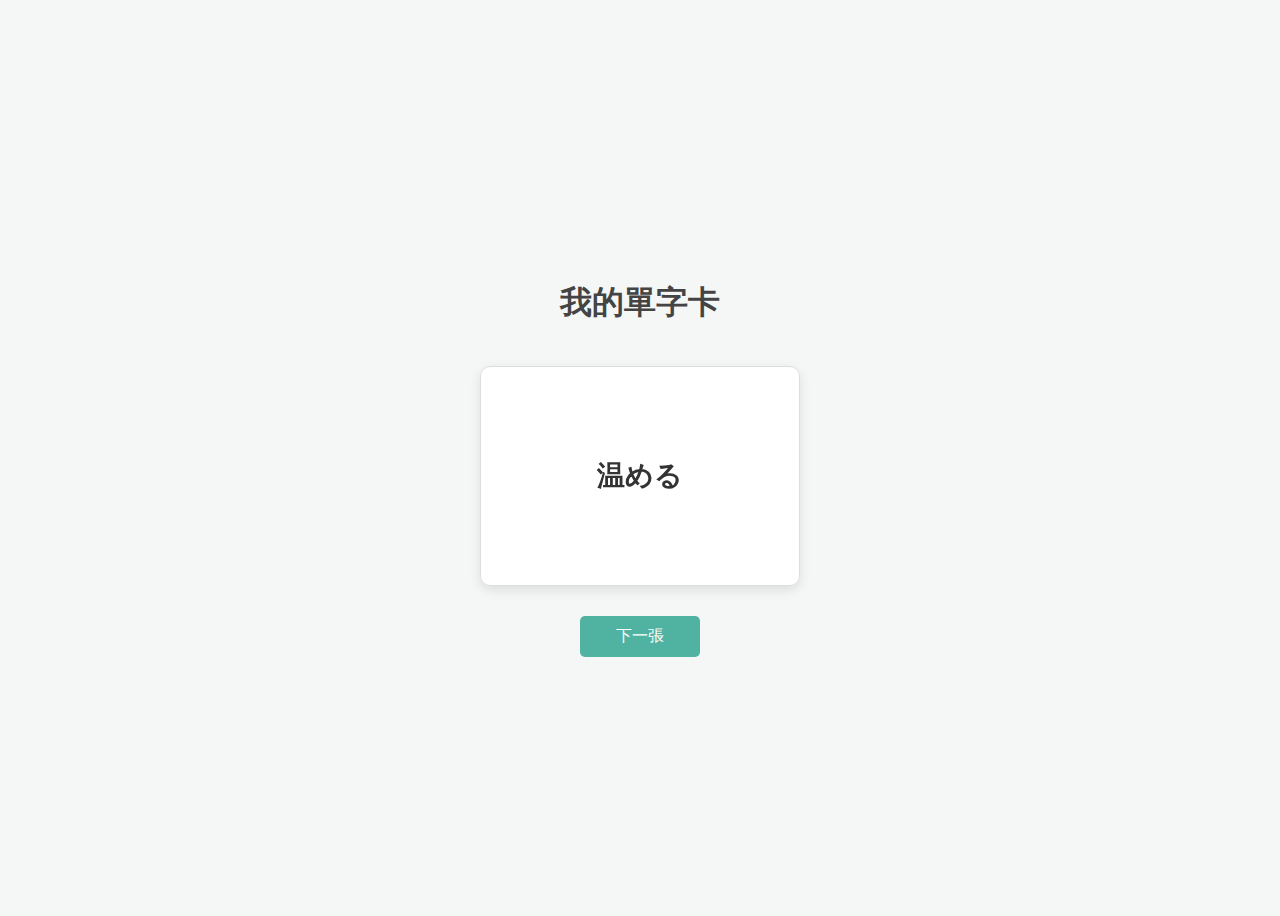
<file: index.html>
<!DOCTYPE html>
<html lang="zh-Hant">
<head>
    <meta charset="UTF-8">
    <meta name="viewport" content="width=device-width, initial-scale=1.0">
    <title>我的單字卡</title>
    <link rel="stylesheet" href="style.css">
</head>
<body>

    <h1>我的單字卡</h1>

    <div class="flashcard-container">
        <div class="flashcard" id="flashcard">
            <div class="card-face card-front" id="card-front">
                </div>
            <div class="card-face card-back" id="card-back">
                </div>
        </div>
    </div>

    <button id="next-button">下一張</button>

    <script src="script.js"></script>
</body>
</html>
</file>
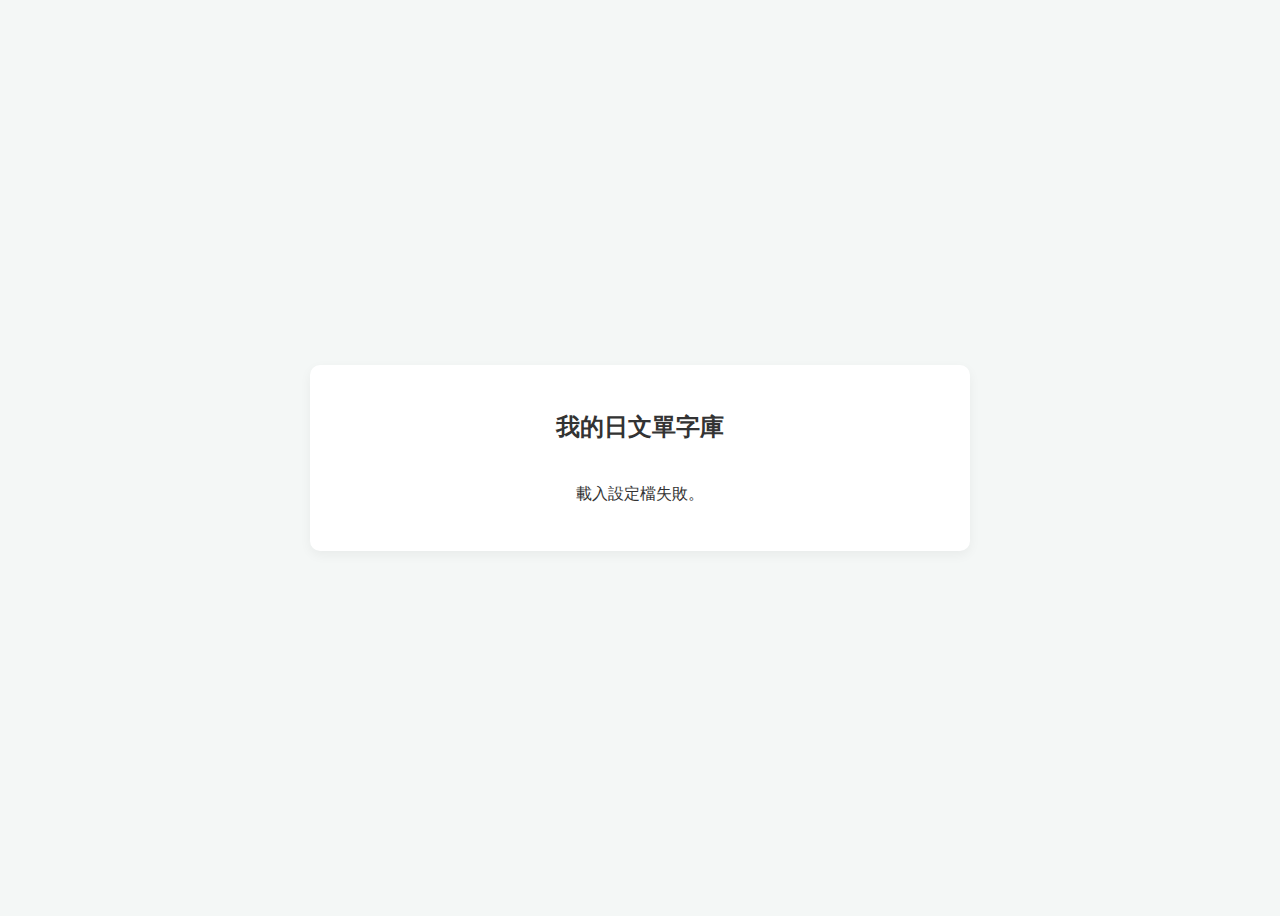
<file: beta/index.html>
<!DOCTYPE html>
<html lang="zh-Hant">
<head>
    <meta charset="UTF-8">
    <meta name="viewport" content="width=device-width, initial-scale=1.0">
    <title>載入中...</title>
    <link rel="stylesheet" href="style.css">
</head>
<body>

    <div class="homepage-container">
        
        <h1 id="main-title">請選擇想練習的單字庫</h1>
        
        <div class="list-options" id="list-container">
            </div>

    </div>

    <script src="homepage.js"></script>
</body>
</html>
</file>
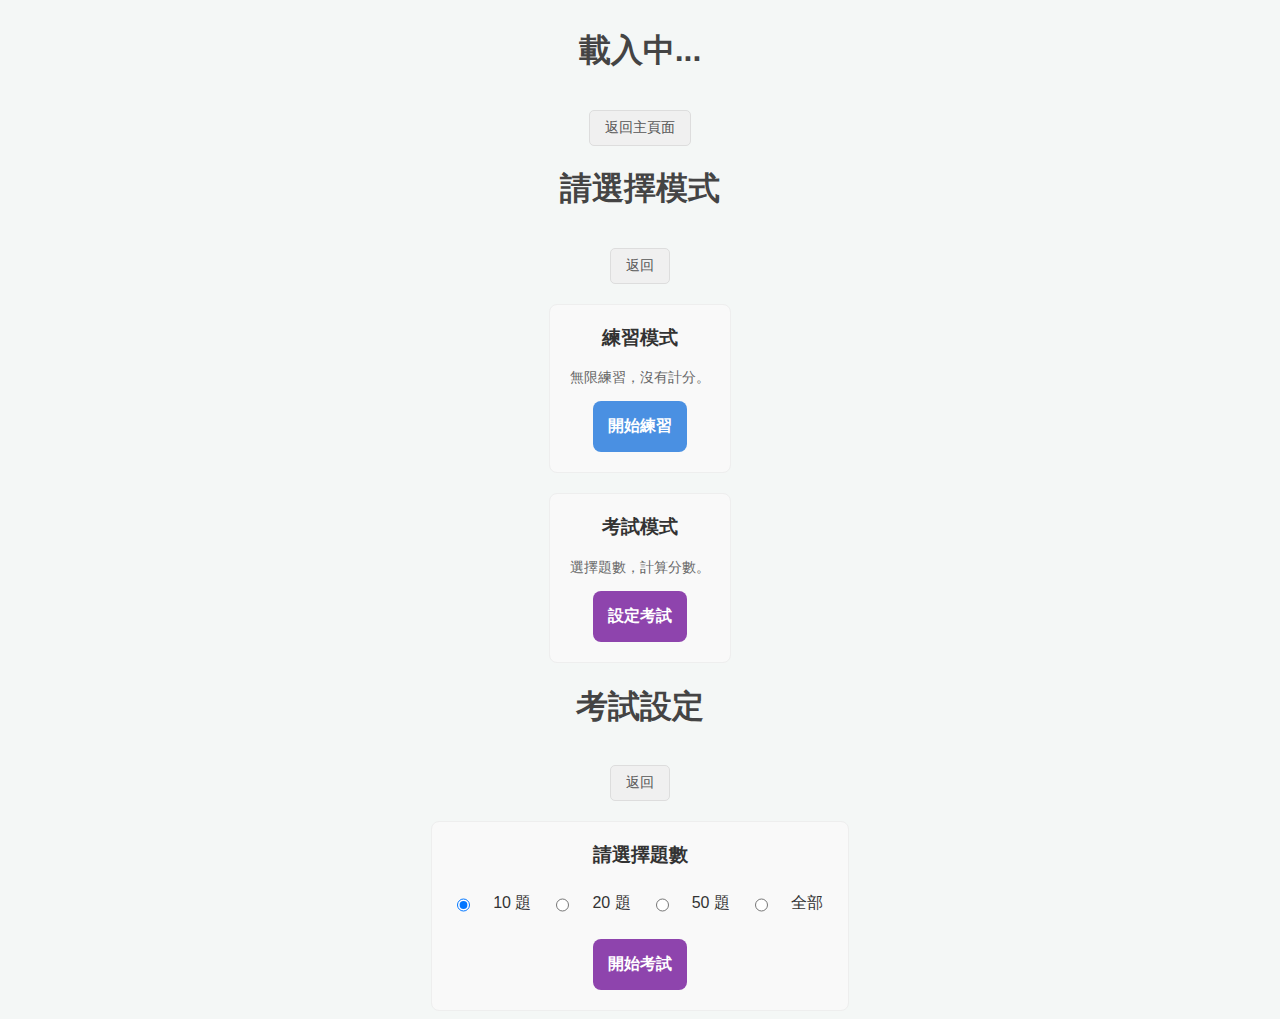
<file: quiz.html>
<!DOCTYPE html>
<html lang="zh-Hant">
<head>
    <meta charset="UTF-8">
    <meta name="viewport" content="width=device-width, initial-scale=1.0">
    <title>我的單字卡</title>
    <link rel="stylesheet" href="style.css">
</head>
<body>

    <div id="mode-choice-area" class="setup-container">
        <h1 id="mode-choice-title">載入中...</h1>
        <a href="index.html" class="home-button">返回主頁面</a>
        <div id="mode-button-container" class="button-group"></div>
    </div>

    <div id="practice-exam-choice-area" class="setup-container">
        <h1 id="practice-exam-title">請選擇模式</h1>
        <a href="javascript:location.reload()" class="home-button">返回</a>
        <div class="mode-container">
            <h3>練習模式</h3>
            <p>無限練習，沒有計分。</p>
            <button id="start-practice-btn" class="option-button review-mode">開始練習</button>
        </div>
        <div class="mode-container">
            <h3>考試模式</h3>
            <p>選擇題數，計算分數。</p>
            <button id="start-exam-setup-btn" class="option-button mcq-mode">設定考試</button>
        </div>
    </div>

    <div id="exam-setup-area" class="setup-container">
        <h1 id="exam-setup-title">考試設定</h1>
        <a href="javascript:location.reload()" class="home-button">返回</a>
        <div class="mode-container">
            <h3>請選擇題數</h3>
            <div class="exam-options">
                <input type="radio" id="q10" name="exam-length" value="10" checked>
                <label for="q10">10 題</label>
                <input type="radio" id="q20" name="exam-length" value="20">
                <label for="q20">20 題</label>
                <input type="radio" id="q50" name="exam-length" value="50">
                <label for="q50">50 題</label>
                <input type="radio" id="qAll" name="exam-length" value="all">
                <label for="qAll">全部</label>
            </div>
            <button id="start-exam-final-btn" class="option-button mcq-mode">開始考試</button>
        </div>
    </div>

    <div id="quiz-main-area">
        <div id="exam-progress-bar"></div>
        <a href="index.html" class="home-button">返回主頁面</a> <div class="flashcard-container">
            <div class="flashcard" id="flashcard">
                <div class="card-face card-front" id="card-front"></div>
                <div class="card-face card-back" id="card-back"></div>
            </div>
        </div>

        <div class="mcq-options-section" id="mcq-options-section"></div>
        <div class="quiz-input-section" id="quiz-input-section">
            <input type="text" id="answer-input" placeholder="請輸入答案" autocomplete="off" autocapitalize="none">
        </div>
        <button id="next-button">下一張</button>
    </div>

    <div id="exam-results-area" class="setup-container">
        </div>

    <script src="quiz.js"></script>
</body>
</html>
</file>
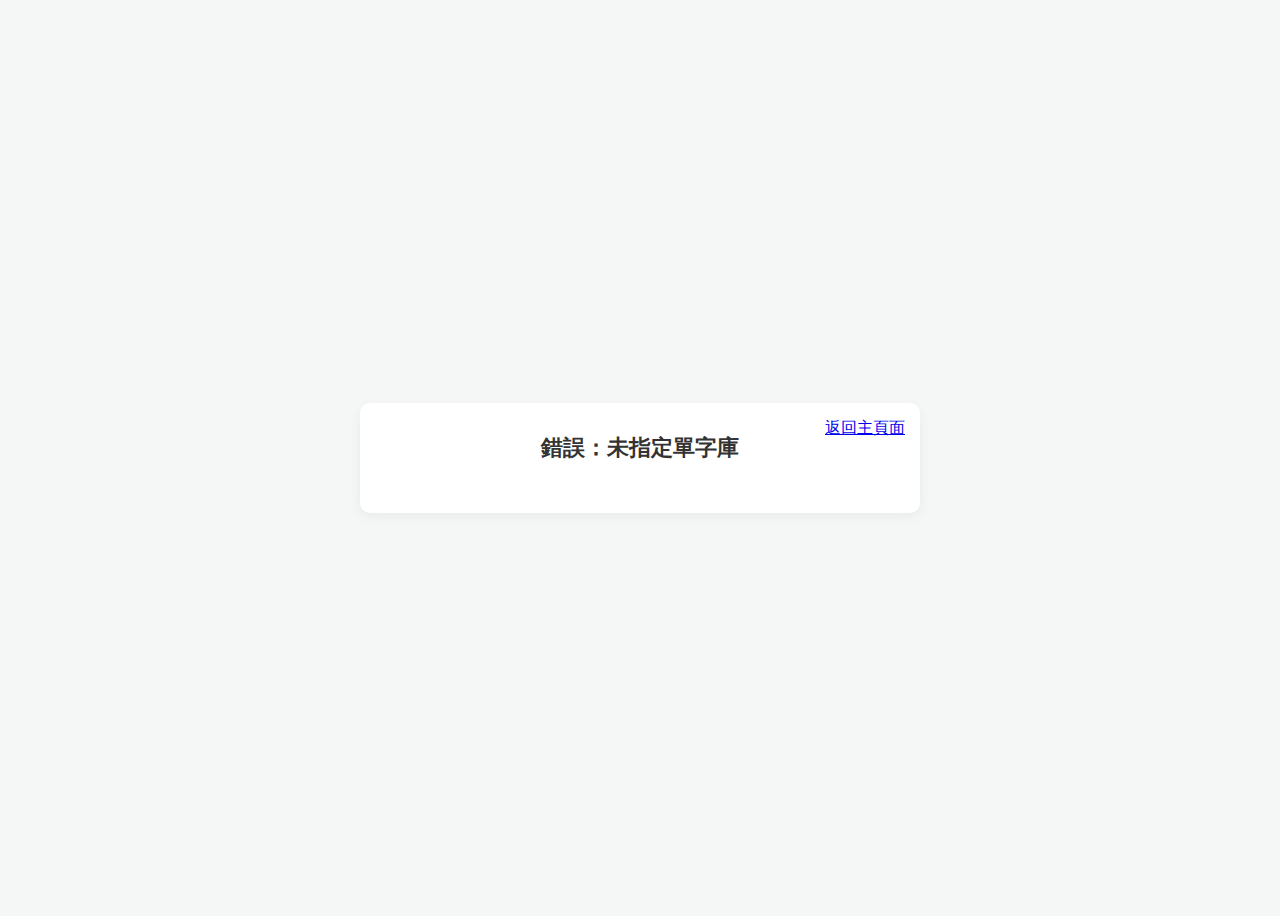
<file: beta/quiz.html>
<!DOCTYPE html>
<html lang="zh-Hant">
<head>
    <meta charset="UTF-8">
    <meta name="viewport" content="width=device-width, initial-scale=1.0">
    <title>我的單字卡</title>
    <link rel="stylesheet" href="style.css">
</head>
<body>

    <div id="mode-choice-area" class="setup-container">
        <h1 id="mode-choice-title">載入中...</h1>
        <a href="index.html" class="home-button">返回主頁面</a>
        <div id="mode-button-container" class="button-group"></div>
    </div>

    <div id="practice-exam-choice-area" class="setup-container">
        <h1 id="practice-exam-title">請選擇模式</h1>
        <a href="javascript:location.reload()" class="home-button">返回</a>
        
        <div class="mode-container">
            <h3>練習模式</h3>
            <p>無限練習，沒有計分。</p>
            <button id="start-practice-btn" class="option-button review-mode">開始練習</button>
        </div>

        <div class="mode-container">
            <h3>考試模式</h3>
            <p>選擇題數，計算分數。</p>
            <button id="start-exam-setup-btn" class="option-button mcq-mode">設定考試</button>
        </div>
    </div>

    <div id="exam-setup-area" class="setup-container">
        <h1 id="exam-setup-title">考試設定</h1>
        <a href="javascript:location.reload()" class="home-button">返回</a>
        
        <div class="mode-container">
            <h3>請選擇題數</h3>
            <div class="exam-options">
                <input type="radio" id="q10" name="exam-length" value="10" checked>
                <label for="q10">10 題</label>
                
                <input type="radio" id="q20" name="exam-length" value="20">
                <label for="q20">20 題</label>
                
                <input type="radio" id="q50" name="exam-length" value="50">
                <label for="q50">50 題</label>
                
                <input type="radio" id="qAll" name="exam-length" value="all">
                <label for="qAll">全部</label>
            </div>
            <button id="start-exam-final-btn" class="option-button mcq-mode">開始考試</button>
        </div>
    </div>

    <div id="quiz-main-area">
        <div id="exam-progress-bar"></div>
        <a href="javascript:location.reload()" class="home-button">返回</a>

        <div class="flashcard-container">
            <div class="flashcard" id="flashcard">
                <div class="card-face card-front" id="card-front"></div>
                <div class="card-face card-back" id="card-back"></div>
            </div>
        </div>

        <div class="mcq-options-section" id="mcq-options-section"></div>
        <div class="quiz-input-section" id="quiz-input-section">
            <input type="text" id="answer-input" placeholder="請輸入答案" autocomplete="off" autocapitalize="none">
        </div>

        <button id="next-button">下一張</button>
    </div>

    <div id="exam-results-area" class="setup-container">
        </div>

    <script src="quiz.js"></script>
</body>
</html>
</file>
<file: style.css>
/* --- 1. 基本頁面樣式 (共用) --- */
body {
    font-family: -apple-system, BlinkMacSystemFont, "Segoe UI", Roboto, Helvetica, Arial, sans-serif;
    display: flex;
    flex-direction: column;
    justify-content: center;
    align-items: center;
    min-height: 100vh;
    background-color: #f4f7f6;
    color: #333;
    text-align: center;
}
h1 { color: #444; }

/* --- 2. ⭐️ 首頁 (index.html) 樣式 (已升級) ⭐️ --- */
.homepage-container {
    width: 90%;
    max-width: 600px;
    margin: 40px auto;
    padding: 30px;
    background-color: #ffffff;
    border-radius: 10px;
    box-shadow: 0 4px 12px rgba(0,0,0,0.05);
    text-align: center;
}
.homepage-container h1 {
    font-size: 24px;
    color: #333;
    margin-bottom: 20px;
}
.list-options {
    display: flex;
    flex-direction: column;
    gap: 15px;
    margin-top: 25px; /* ⭐️ 為勾選框留出空間 */
}
.list-item {
    background-color: #fafafa;
    border: 1px solid #eee;
    border-radius: 8px;
    padding: 20px;
}
.list-item h4 {
    margin: 0 0 15px 0;
    color: #333;
}
.button-group {
    display: flex;
    flex-direction: column; 
    gap: 10px;
}
.option-button {
    flex: 1;
    padding: 15px;
    color: white;
    font-size: 16px;
    font-weight: bold;
    text-decoration: none;
    border-radius: 8px;
    transition: all 0.3s ease;
    cursor: pointer;
    border: none;
}
.option-button:hover {
    transform: translateY(-2px);
    box-shadow: 0 4px 10px rgba(0,0,0,0.1);
}
/* (按鈕顏色 - 不變) */
.option-button.review-mode { background-color: #4a90e2; }
.option-button.review-mode:hover { background-color: #3f7bbf; }
.option-button.quiz-mode { background-color: #50b3a2; }
.option-button.quiz-mode:hover { background-color: #409182; }
.option-button.mcq-mode { background-color: #8e44ad; }
.option-button.mcq-mode:hover { background-color: #732d91; }

/* ⭐️ 2b. 新增：考試模式勾選框 (首頁) ⭐️ */
.exam-toggle-container {
    background-color: #fdfdfd;
    border: 1px solid #eee;
    border-radius: 8px;
    padding: 15px 20px;
    text-align: left;
}
.exam-toggle-container label {
    display: flex;
    align-items: center;
    cursor: pointer;
    font-size: 18px;
    font-weight: bold;
    color: #333;
}
.exam-toggle-container input[type="checkbox"] {
    display: none; /* 隱藏預設勾選框 */
}
.exam-toggle-container .toggle-switch {
    position: relative;
    width: 40px;
    height: 22px;
    background-color: #ccc;
    border-radius: 11px;
    transition: background-color 0.3s;
    margin-right: 12px;
}
.exam-toggle-container .toggle-switch::before {
    content: "";
    position: absolute;
    width: 18px;
    height: 18px;
    border-radius: 50%;
    background-color: white;
    top: 2px;
    left: 2px;
    transition: transform 0.3s;
}
.exam-toggle-container input:checked + label .toggle-switch {
    background-color: #50b3a2; /* 綠色 */
}
.exam-toggle-container input:checked + label .toggle-switch::before {
    transform: translateX(18px);
}
.exam-toggle-container p {
    font-size: 12px;
    color: #888;
    margin: 5px 0 0 52px; /* 對齊文字 */
}


/* --- 3. ⭐️ 測驗設定區 (quiz.html) ⭐️ --- */
#quiz-setup-area {
    display: none; /* 預設隱藏 */
    width: 90%;
    max-width: 500px;
    margin: 40px auto;
    padding: 30px;
    background-color: #ffffff;
    border-radius: 10px;
    box-shadow: 0 4px 12px rgba(0,0,0,0.05);
    text-align: center;
}
#quiz-setup-area h1 {
    font-size: 22px;
    color: #333;
    margin-top: 0;
    margin-bottom: 20px;
}
.mode-container {
    background-color: #f9f9f9;
    border: 1px solid #eee;
    border-radius: 8px;
    padding: 20px;
    margin-top: 20px;
}
.mode-container h3 {
    margin-top: 0;
}
.mode-container p {
    font-size: 14px;
    color: #666;
}
.exam-options {
    display: flex;
    justify-content: center;
    gap: 15px;
    margin: 20px 0;
}
.exam-options label {
    cursor: pointer;
    padding: 5px;
}

/* --- 4. ⭐️ 測驗主體區 (quiz.html) ⭐️ --- */
#quiz-main-area {
    display: none; /* 預設隱藏 */
    width: 100%;
    max-width: 500px; 
    /* ⭐️ 關鍵：改回 flex，才能顯示 */
    display: none;
    flex-direction: column;
    align-items: center;
}

/* ⭐️ 新增：考試進度條 */
#exam-progress-bar {
    display: none; /* 預設隱藏 */
    width: 100%;
    max-width: 320px;
    padding: 10px;
    background-color: #fff;
    border: 1px solid #ddd;
    border-radius: 8px;
    box-shadow: 0 2px 5px rgba(0,0,0,0.05);
    /* ⭐️ 改回 flex，才能正常顯示 */
    display: none;
    justify-content: space-between;
    font-size: 14px;
    font-weight: bold;
    color: #333;
    box-sizing: border-box;
}

/* (返回按鈕) */
.home-button {
    display: inline-block;
    margin-top: 15px; 
    padding: 8px 15px;
    background-color: #f0f0f0;
    color: #555;
    text-decoration: none;
    border-radius: 5px;
    border: 1px solid #ddd;
    font-size: 14px;
    transition: all 0.2s ease;
}
.home-button:hover { background-color: #e0e0e0; }

/* (翻轉卡片樣式 - 不變) */
.flashcard-container { perspective: 1000px; margin: 20px; }
.flashcard {
    width: 320px;
    min-height: 220px;
    height: auto;
    display: grid;
    position: relative;
    transform-style: preserve-3d;
    transition: transform 0.6s;
    cursor: pointer;
    box-shadow: 0 4px 12px rgba(0,0,0,0.1);
    border-radius: 10px;
}
.card-face {
    grid-row-start: 1;
    grid-column-start: 1;
    width: 100%;
    height: 100%;
    backface-visibility: hidden;
    display: flex;
    justify-content: center;
    align-items: center;
    border-radius: 10px;
    box-sizing: border-box;
    padding: 20px;
}
.card-front {
    background-color: #ffffff;
    border: 1px solid #ddd;
    font-size: 28px;
    font-weight: bold;
    word-break: break-word;
}
.card-back {
    background-color: #4a90e2;
    color: white;
    transform: rotateY(180deg);
}
.flashcard.is-flipped {
    transform: rotateY(180deg);
}

/* (下一張按鈕 - 不變) */
button#next-button {
    padding: 10px 20px;
    font-size: 16px;
    background-color: #50b3a2;
    color: white;
    border: none;
    border-radius: 5px;
    cursor: pointer;
    transition: background-color 0.3s;
    margin-top: 10px;
    min-width: 120px; 
}
button#next-button:hover { background-color: #409182; }
button#next-button:disabled {
    background-color: #9e9e9e;
    cursor: not-allowed;
}

/* --- 5. ⭐️ 卡片背面 (新版) 樣式 (不變) ⭐️ --- */
.card-back {
    display: flex;
    flex-direction: column;
    justify-content: flex-start;
    align-items: stretch;
    text-align: left;
    padding: 15px 20px;
    word-break: break-word;
}
.back-item {
    display: flex;
    font-size: 18px;
    margin-bottom: 12px;
    border-bottom: 1px solid rgba(255, 255, 255, 0.2);
    padding-bottom: 8px;
}
.back-label {
    font-size: 16px;
    color: #cceeff;
    width: 70px; 
    flex-shrink: 0; 
}
.back-value {
    font-size: 18px;
    color: #ffffff;
    font-weight: bold;
}
.back-value.answer {
    color: #ffff00;
    font-size: 20px;
}

/* --- 6. ⭐️ 測驗 UI (MCQ, 輸入框) (不變) ⭐️ --- */
.quiz-input-section {
    display: none; 
    width: 100%;
    max-width: 320px; 
    margin: 15px 0;
}
#answer-input {
    width: 100%;
    padding: 12px;
    font-size: 18px;
    text-align: center;
    border: 2px solid #ccc;
    border-radius: 8px;
    box-sizing: border-box;
    transition: all 0.3s ease;
}
#answer-input:focus {
    border-color: #4a90e2;
    box-shadow: 0 0 8px rgba(74,144,226,0.3);
    outline: none;
}
#answer-input.correct {
    background-color: #e6ffed;
    border-color: #50b3a2;
}
#answer-input.incorrect {
    background-color: #ffe6e6;
    border-color: #e57373;
}
@keyframes shake {
  0%, 100% { transform: translateX(0); }
  10%, 30%, 50%, 70%, 90% { transform: translateX(-5px); }
  20%, 40%, 60%, 80% { transform: translateX(5px); }
}
.shake { animation: shake 0.5s ease-in-out; }
.mcq-options-section {
    display: none; 
    width: 100%;
    max-width: 320px; 
    margin: 15px 0;
    display: grid;
    grid-template-columns: 1fr 1fr;
    gap: 10px;
}
button.mcq-option {
    width: 100%;
    min-height: 60px;
    padding: 10px;
    font-size: 16px;
    color: #333;
    background-color: #ffffff;
    border: 2px solid #ddd;
    border-radius: 8px;
    cursor: pointer;
    transition: all 0.2s ease;
}
button.mcq-option:hover:not(:disabled) {
    border-color: #4a90e2;
    background-color: #f7faff;
}
button.mcq-option:disabled {
    cursor: not-allowed;
    opacity: 0.7;
}
button.mcq-option.correct {
    background-color: #e6ffed;
    border-color: #50b3a2;
    color: #2e7d32;
    font-weight: bold;
}
button.mcq-option.incorrect {
    background-color: #ffe6e6;
    border-color: #e57373;
    color: #c62828;
    opacity: 1; 
}

/* --- 7. ⭐️ 新增：考試結果區 ⭐️ --- */
#exam-results-area {
    display: none; /* 預設隱藏 */
    width: 90%;
    max-width: 500px;
    margin: 40px auto;
    padding: 30px;
    background-color: #ffffff;
    border-radius: 10px;
    box-shadow: 0 4px 12px rgba(0,0,0,0.05);
    text-align: center;
}
.results-summary h2 {
    font-size: 28px;
    margin-top: 0;
}
.results-summary .final-score {
    font-size: 64px;
    font-weight: bold;
    color: #4a90e2;
    margin: 20px 0;
}
.results-summary p {
    font-size: 18px;
    color: #333;
}
#exam-results-area .option-button {
    margin-top: 20px;
}
</file>
<file: beta/style.css>
/* --- 1. 基本頁面樣式 (共用) --- */
body {
    font-family: -apple-system, BlinkMacSystemFont, "Segoe UI", Roboto, Helvetica, Arial, sans-serif;
    display: flex;
    flex-direction: column;
    justify-content: center;
    align-items: center;
    min-height: 100vh;
    background-color: #f4f7f6;
    color: #333;
    text-align: center;
}
h1 { color: #444; }

/* --- 2. ⭐️ 首頁 (index.html) 樣式 (已升級) ⭐️ --- */
.homepage-container {
    width: 90%;
    max-width: 600px;
    margin: 40px auto;
    padding: 30px;
    background-color: #ffffff;
    border-radius: 10px;
    box-shadow: 0 4px 12px rgba(0,0,0,0.05);
    text-align: center;
}
.homepage-container h1 {
    font-size: 24px;
    color: #333;
    margin-bottom: 20px;
}
.list-options {
    display: flex;
    flex-direction: column;
    gap: 15px;
    margin-top: 25px; 
}
/* ⭐️ 首頁按鈕的新樣式 */
.list-button {
    background-color: #34495e; /* 深藍色 */
    padding: 20px;
    color: white;
    font-size: 18px;
    font-weight: bold;
    text-decoration: none;
    border-radius: 8px;
    transition: all 0.3s ease;
}
.list-button:hover {
    background-color: #2c3e50;
    transform: translateY(-2px);
    box-shadow: 0 4px 10px rgba(0,0,0,0.1);
}
/* (舊的 .list-item 和 .button-group 已移除，
   但在 quiz.js 載入的模式按鈕中仍會用到) */
.list-item {
    background-color: #fafafa;
    border: 1px solid #eee;
    border-radius: 8px;
    padding: 20px;
}
.list-item h4 {
    margin: 0 0 15px 0;
    color: #333;
}
.button-group {
    display: flex;
    flex-direction: column; 
    gap: 10px;
}
.option-button {
    flex: 1;
    padding: 15px;
    color: white;
    font-size: 16px;
    font-weight: bold;
    text-decoration: none;
    border-radius: 8px;
    transition: all 0.3s ease;
    cursor: pointer;
    border: none;
}
.option-button:hover {
    transform: translateY(-2px);
    box-shadow: 0 4px 10px rgba(0,0,0,0.1);
}
/* (按鈕顏色 - 不變) */
.option-button.review-mode { background-color: #4a90e2; }
.option-button.review-mode:hover { background-color: #3f7bbf; }
.option-button.quiz-mode { background-color: #50b3a2; }
.option-button.quiz-mode:hover { background-color: #409182; }
.option-button.mcq-mode { background-color: #8e44ad; }
.option-button.mcq-mode:hover { background-color: #732d91; }

/* ⭐️ 3. 測驗頁「設定區」的通用樣式 ⭐️ */
.setup-container {
    display: none; /* 所有設定區預設隱藏 */
    width: 90%;
    max-width: 500px;
    margin: 40px auto;
    padding: 30px;
    background-color: #ffffff;
    border-radius: 10px;
    box-shadow: 0 4px 12px rgba(0,0,0,0.05);
    text-align: center;
    position: relative; /* 為了 "返回" 按鈕定位 */
}
.setup-container h1 {
    font-size: 22px;
    color: #333;
    margin-top: 0;
    margin-bottom: 20px;
}
/* (設定區的 .home-button) */
.setup-container .home-button {
    position: absolute; 
    top: 15px;
    right: 15px;
    margin-top: 0;
}
.mode-container {
    background-color: #f9f9f9;
    border: 1px solid #eee;
    border-radius: 8px;
    padding: 20px;
    margin-top: 20px;
}
.mode-container h3 {
    margin-top: 0;
}
.mode-container p {
    font-size: 14px;
    color: #666;
}
.exam-options {
    display: flex;
    justify-content: center;
    gap: 15px;
    margin: 20px 0;
}
.exam-options label {
    cursor: pointer;
    padding: 5px;
}

/* --- 4. ⭐️ 測驗主體區 (quiz.html) ⭐️ --- */
#quiz-main-area {
    display: none; 
    width: 100%;
    max-width: 500px; 
    flex-direction: column;
    align-items: center;
    position: relative; /* 為了 "返回" 按鈕定位 */
}

/* ⭐️ 新增：考試進度條 */
#exam-progress-bar {
    display: none; /* 預設隱藏 */
    width: 100%;
    max-width: 320px;
    padding: 10px;
    background-color: #fff;
    border: 1px solid #ddd;
    border-radius: 8px;
    box-shadow: 0 2px 5px rgba(0,0,0,0.05);
    justify-content: space-between;
    font-size: 14px;
    font-weight: bold;
    color: #333;
    box-sizing: border-box;
}

/* (測驗區的 .home-button) */
#quiz-main-area .home-button {
    margin-bottom: 0; /* 移除多餘的 margin */
    position: absolute;
    top: -5px; /* 移到進度條上方 */
    right: 0;
}

/* (翻轉卡片樣式 - 不變) */
.flashcard-container { perspective: 1000px; margin: 20px; margin-top: 40px; }
.flashcard {
    width: 320px;
    min-height: 220px;
    height: auto;
    display: grid;
    position: relative;
    transform-style: preserve-3d;
    transition: transform 0.6s;
    cursor: pointer;
    box-shadow: 0 4px 12px rgba(0,0,0,0.1);
    border-radius: 10px;
}
.card-face {
    grid-row-start: 1;
    grid-column-start: 1;
    width: 100%;
    height: 100%;
    backface-visibility: hidden;
    display: flex;
    justify-content: center;
    align-items: center;
    border-radius: 10px;
    box-sizing: border-box;
    padding: 20px;
}
.card-front {
    background-color: #ffffff;
    border: 1px solid #ddd;
    font-size: 28px;
    font-weight: bold;
    word-break: break-word;
}
.card-back {
    background-color: #4a90e2;
    color: white;
    transform: rotateY(180deg);
}
.flashcard.is-flipped {
    transform: rotateY(180deg);
}

/* (下一張按鈕 - 不變) */
button#next-button {
    padding: 10px 20px;
    font-size: 16px;
    background-color: #50b3a2;
    color: white;
    border: none;
    border-radius: 5px;
    cursor: pointer;
    transition: background-color 0.3s;
    margin-top: 10px;
    min-width: 120px; 
}
button#next-button:hover { background-color: #409182; }
button#next-button:disabled {
    background-color: #9e9e9e;
    cursor: not-allowed;
}

/* --- 5. ⭐️ 卡片背面 (新版) 樣式 (不變) ⭐️ --- */
.card-back {
    display: flex;
    flex-direction: column;
    justify-content: flex-start;
    align-items: stretch;
    text-align: left;
    padding: 15px 20px;
    word-break: break-word;
}
.back-item {
    display: flex;
    font-size: 18px;
    margin-bottom: 12px;
    border-bottom: 1px solid rgba(255, 255, 255, 0.2);
    padding-bottom: 8px;
}
.back-label {
    font-size: 16px;
    color: #cceeff;
    width: 70px; 
    flex-shrink: 0; 
}
.back-value {
    font-size: 18px;
    color: #ffffff;
    font-weight: bold;
}
.back-value.answer {
    color: #ffff00;
    font-size: 20px;
}

/* --- 6. ⭐️ 測驗 UI (MCQ, 輸入框) (不變) ⭐️ --- */
.quiz-input-section {
    display: none; 
    width: 100%;
    max-width: 320px; 
    margin: 15px 0;
}
#answer-input {
    width: 100%;
    padding: 12px;
    font-size: 18px;
    text-align: center;
    border: 2px solid #ccc;
    border-radius: 8px;
    box-sizing: border-box;
    transition: all 0.3s ease;
}
#answer-input:focus {
    border-color: #4a90e2;
    box-shadow: 0 0 8px rgba(74,144,226,0.3);
    outline: none;
}
#answer-input.correct {
    background-color: #e6ffed;
    border-color: #50b3a2;
}
#answer-input.incorrect {
    background-color: #ffe6e6;
    border-color: #e573a3;
}
@keyframes shake {
  0%, 100% { transform: translateX(0); }
  10%, 30%, 50%, 70%, 90% { transform: translateX(-5px); }
  20%, 40%, 60%, 80% { transform: translateX(5px); }
}
.shake { animation: shake 0.5s ease-in-out; }
.mcq-options-section {
    display: none; 
    width: 100%;
    max-width: 320px; 
    margin: 15px 0;
    display: grid;
    grid-template-columns: 1fr 1fr;
    gap: 10px;
}
button.mcq-option {
    width: 100%;
    min-height: 60px;
    padding: 10px;
    font-size: 16px;
    color: #333;
    background-color: #ffffff;
    border: 2px solid #ddd;
    border-radius: 8px;
    cursor: pointer;
    transition: all 0.2s ease;
}
button.mcq-option:hover:not(:disabled) {
    border-color: #4a90e2;
    background-color: #f7faff;
}
button.mcq-option:disabled {
    cursor: not-allowed;
    opacity: 0.7;
}
button.mcq-option.correct {
    background-color: #e6ffed;
    border-color: #50b3a2;
    color: #2e7d32;
    font-weight: bold;
}
button.mcq-option.incorrect {
    background-color: #ffe6e6;
    border-color: #e573a3;
    color: #c62828;
    opacity: 1; 
}

/* --- 7. ⭐️ 考試結果區 ⭐️ --- */
#exam-results-area {
    display: none; /* 預設隱藏 */
    width: 90%;
    max-width: 500px;
    margin: 40px auto;
    padding: 30px;
    background-color: #ffffff;
    border-radius: 10px;
    box-shadow: 0 4px 12px rgba(0,0,0,0.05);
    text-align: center;
}
.results-summary h2 {
    font-size: 28px;
    margin-top: 0;
}
.results-summary .final-score {
    font-size: 64px;
    font-weight: bold;
    color: #4a90e2;
    margin: 20px 0;
}
.results-summary p {
    font-size: 18px;
    color: #333;
}
#exam-results-area .option-button {
    margin-top: 20px;
}
</file>
